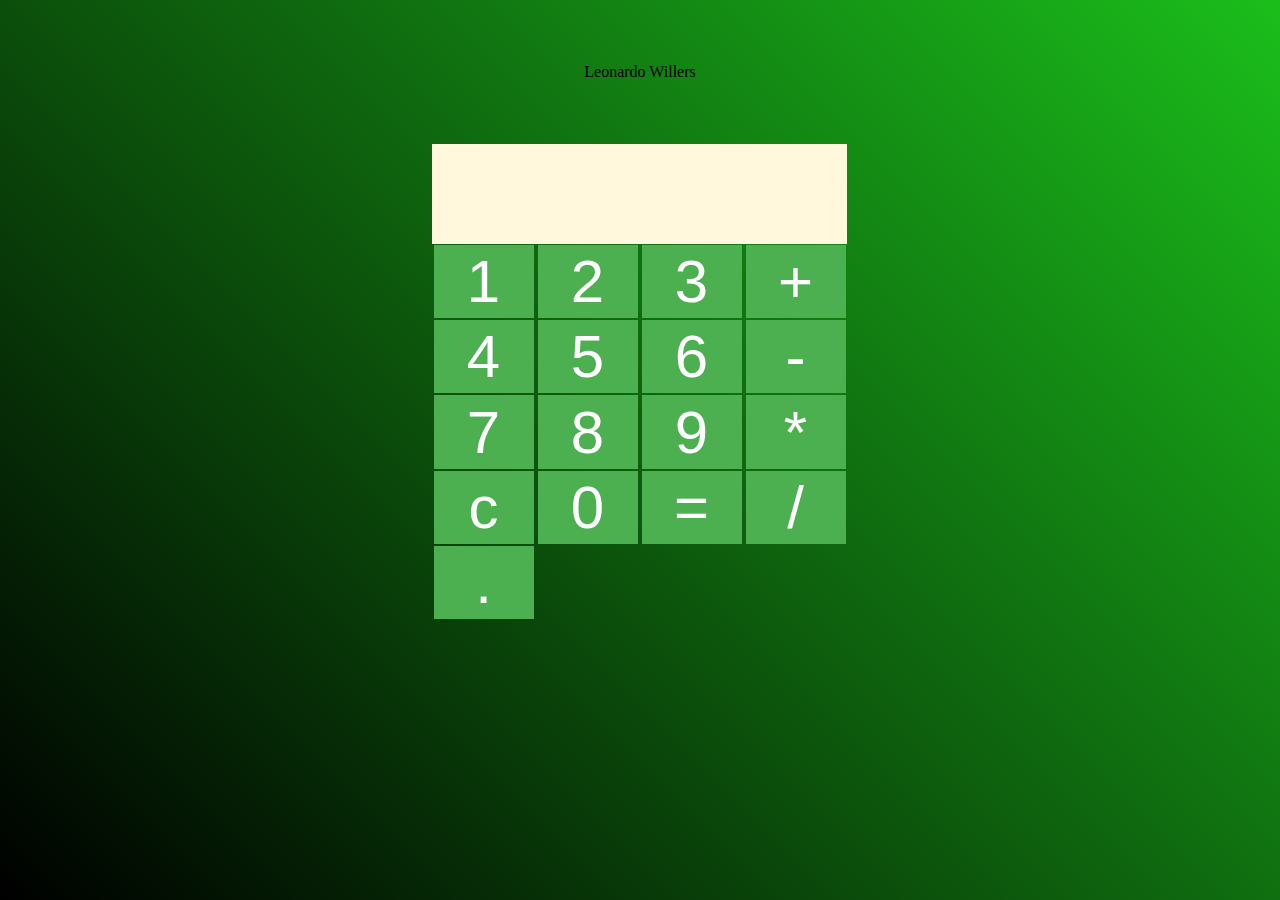
<file: Calculadora/index.html>
<html>
    <head>
        <link rel="stylesheet" href="index.css">
        <link rel="stylesheet" href="reset.css">


    </head>

    <body>
        <main class ="backGround">
            <h1 class="tituloNome">Leonardo Willers</h1>
           <div class="blocoCalculadora">
                <div class="calculadora">
                    <p id="resultado"></p>
                    <table>
                        <tr>
                            <td><button class="botao" value="1" onclick="captureNumber(value)"> 1 </button></td>
                            <td><button class="botao" value="2" onclick="captureNumber(value)"> 2 </button></td>
                            <td><button class="botao" value="3" onclick="captureNumber(value)"> 3 </button></td>
                            <td><button class="botao" value="+" onclick="captureOperator(value)"> + </button></td>
                        </tr>
        
                        <tr>
                            <td><button class="botao" value="4" onclick="captureNumber(value)"> 4 </button></td>
                            <td><button class="botao" value="5" onclick="captureNumber(value)" > 5 </button></td>
                            <td><button class="botao" value="6" onclick="captureNumber(value)" > 6 </button></td>
                            <td><button class="botao" value="-" onclick="captureOperator(value)" > - </button></td>
                        </tr>
        
                        <tr>
                            <td><button class="botao" value="7" onclick="captureNumber(value)" > 7 </button></td>
                            <td><button class="botao" value="8" onclick="captureNumber(value)" > 8 </button></td>
                            <td><button class="botao" value="9" onclick="captureNumber(value)" > 9 </button></td>
                            <td><button class="botao" value="*" onclick="captureOperator(value)" > * </button></td>
                        </tr>
        
                        <tr>
                            <td><button class="botao" value="c" onclick="captureOperator(value)" > c </button></td>
                            <td><button class="botao" value="0" onclick="captureNumber(value)" > 0 </button></td>
                            <td><button class="botao" value="=" onclick="captureOperator(value)" > = </button></td>
                            <td><button class="botao" value="/" onclick="captureOperator(value)" > / </button></td>
                            
                        </tr>
                        <tr>
                            <td><button class="botao" value="." onclick="capturePoint(value)" > . </button></td>
                        </tr>
        
                    </table>
                </div>
           </div> 
            

        </main>

        <script src="JS/calculadora.js"> </script>
    </body>


</html>
</file>
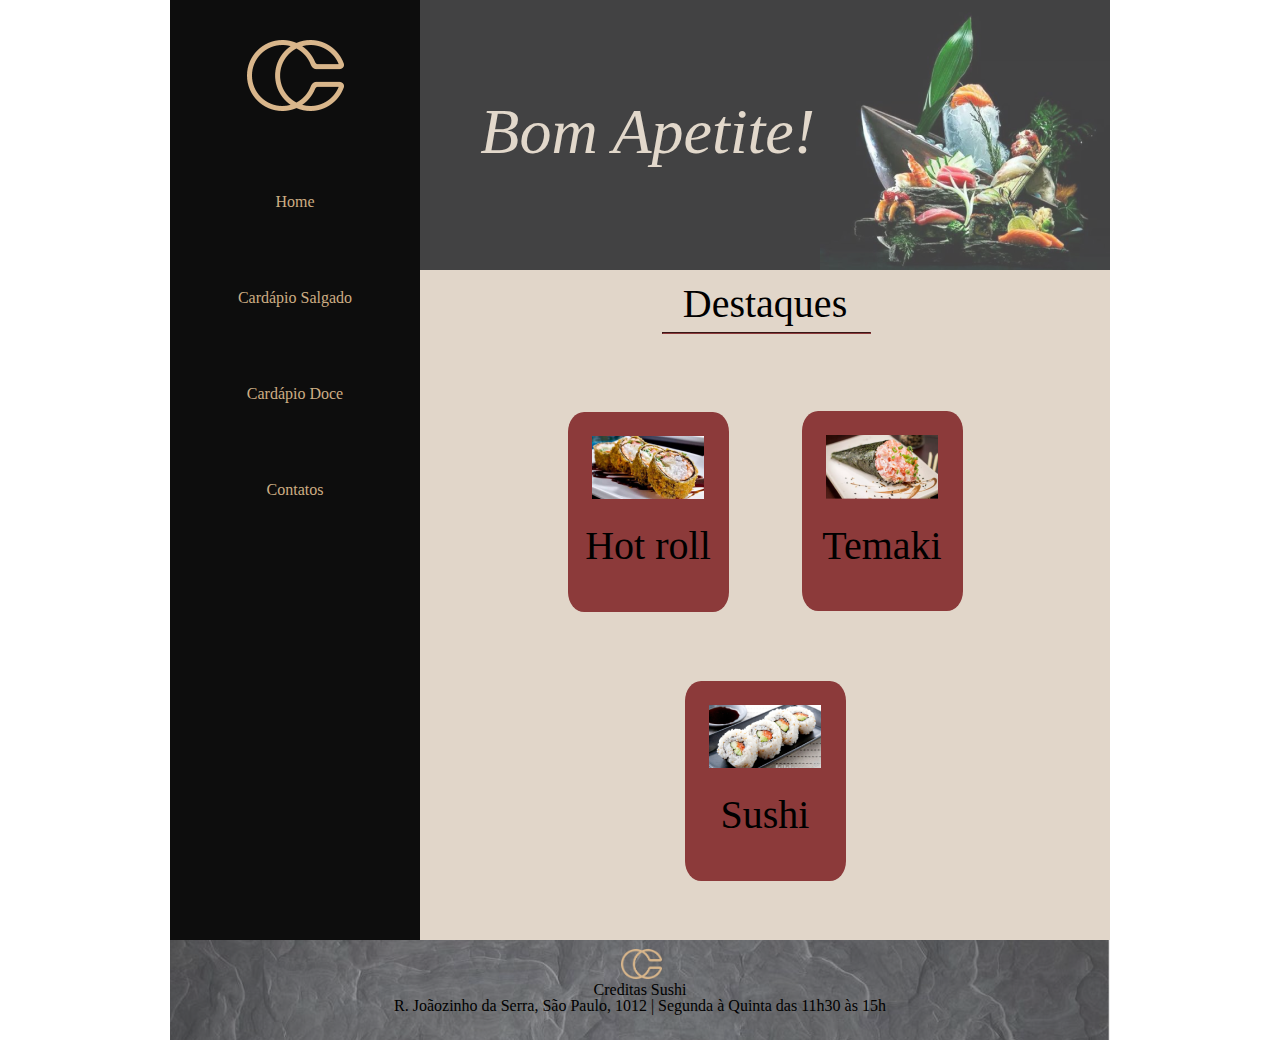
<file: Sushi-Restaurante/alinhado-centro/index.html>
<!DOCTYPE html>
<html>
<head>
    <link rel="stylesheet" href="css/reset.css">
    <link rel="stylesheet" href="css/index.css">
    <link rel="stylesheet" href="css/corpo_site.css">
    <link rel="stylesheet" href="css/menu.css">
    <link rel="stylesheet" href="css/rodape.css">
</head>

<body>
    <main >
        <nav class="sessão_menu">
            <ul>
                <li><a href="#Logo"><img src="imagens/Logo.png"></a></li>
                <li><a href="index.html">Home</a></li>
                <li><a href="Cardapio_Salgado.html">Cardápio Salgado</a></li>
                <li><a href="Cardapio_doce.html">Cardápio Doce</a></li>
                <li><a href="Contatos.html">Contatos</a></li>
            </ul>
        </nav>

        <section class="corpo">
            <header class="banner_background">
                <h1><p class="banner_p">Bom Apetite!</p></h1>
            </header>

            <article class="destaques">
                <h2 class="h2_destaques">Destaques</h2>
                <hr class="hr_destaques">
            </article>

            <article class="retangulos_destaques">
                <img class="img_destaques" src="imagens/hotroll.png">
                <p class="p_imagem">Hot roll</p>
            </article>

            <article class="retangulos_destaques">
                <img class="img_destaques" src="imagens/Temaki.png">
                <p class="p_imagem">Temaki</p>
            </article>

            <article class="retangulos_destaques">
                <img class="img_destaques" src="imagens/Sushi.png">
                <p class="p_imagem">Sushi</p>
            </article>

            
        </section>
            
        <footer>
            <div class="footer_background">
                <img src="imagens/Logo.png" class="footer_logo">
                <p class="footer_p">Creditas Sushi</p>                                      
                <p class="footer_p">R. Joãozinho da Serra, São Paulo, 1012 | Segunda à Quinta das 11h30 às 15h</p>
            </div>
        </footer>
    </main>

</body>

</html>
</file>
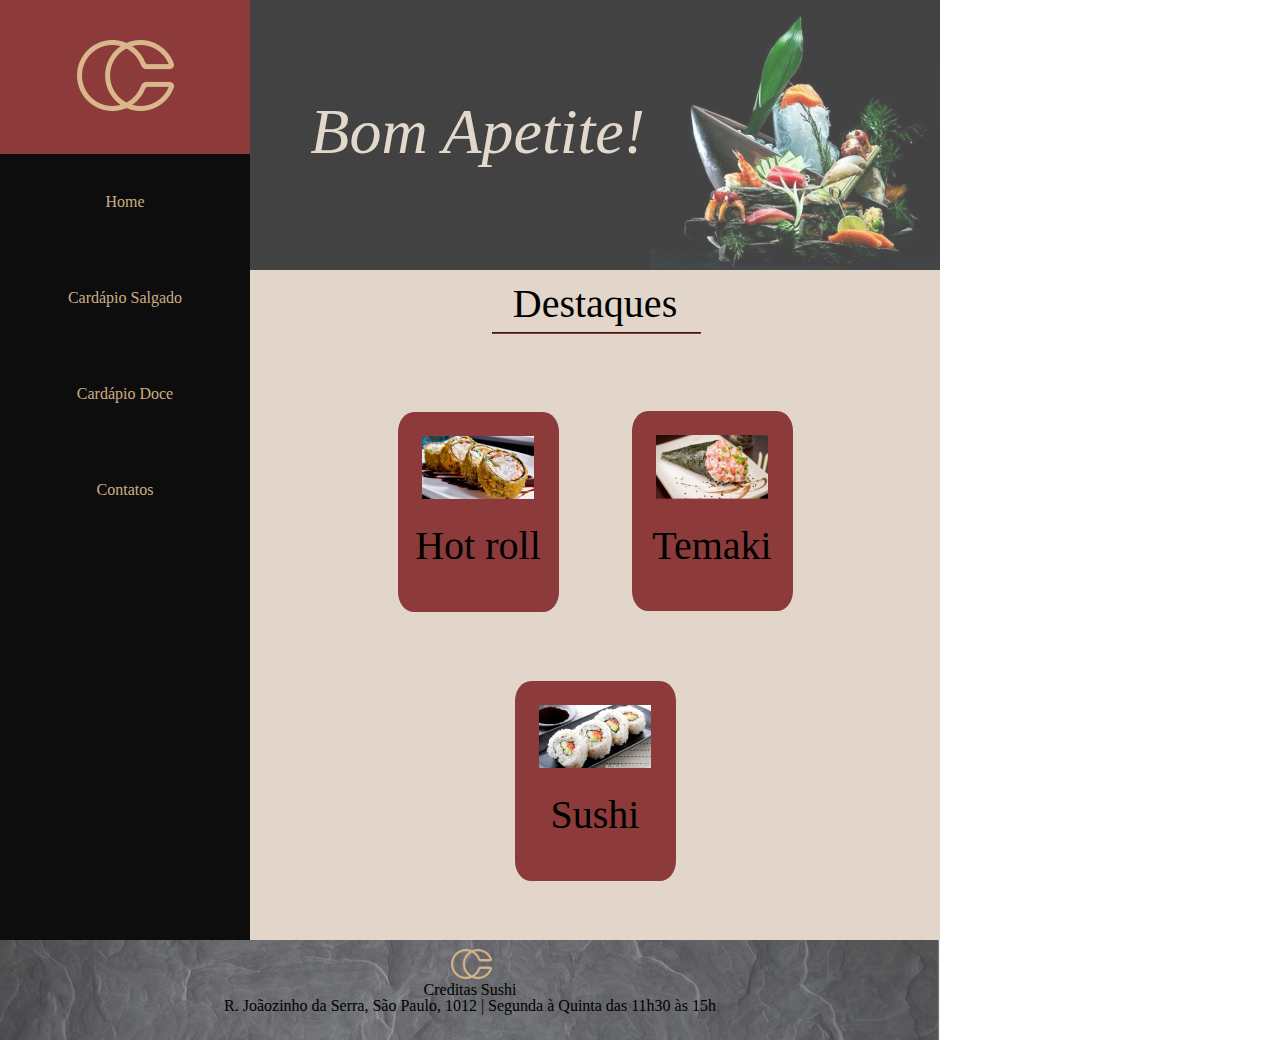
<file: Sushi-Restaurante/alinhado-esquerda/index.html>
<!DOCTYPE html>
<html>
<head>
    <link rel="stylesheet" href="css/reset.css">
    <link rel="stylesheet" href="css/index.css">
    <link rel="stylesheet" href="css/corpo_site.css">
    <link rel="stylesheet" href="css/menu.css">
    <link rel="stylesheet" href="css/rodape.css">
</head>

<body>
    <nav class="sessão_menu">
        <ul>
            <li><a href="#Logo"><img src="imagens/Logo.png"></a></li>
            <li><a href="index.html">Home</a></li>
            <li><a href="Cardapio_Salgado.html">Cardápio Salgado</a></li>
            <li><a href="Cardapio_doce.html">Cardápio Doce</a></li>
            <li><a href="Contatos.html">Contatos</a></li>
        </ul>
    </nav>

    <section class="corpo">
        <header class="banner_background">
            <h1><p class="banner_p">Bom Apetite!</p></h1>
        </header>

        <article class="destaques">
            <h2 class="h2_destaques">Destaques</h2>
            <hr class="hr_destaques">
        </article>

        <article class="retangulos_destaques">
            <img class="img_destaques" src="imagens/hotroll.png">
            <p class="p_imagem">Hot roll</p>
        </article>

        <article class="retangulos_destaques">
            <img class="img_destaques" src="imagens/Temaki.png">
            <p class="p_imagem">Temaki</p>
        </article>

        <article class="retangulos_destaques">
            <img class="img_destaques" src="imagens/Sushi.png">
            <p class="p_imagem">Sushi</p>
        </article>

        
    </section>
        
    <footer>
        <div class="footer_background">
            <img src="imagens/Logo.png" class="footer_logo">
            <p class="footer_p">Creditas Sushi</p>                                      
            <p class="footer_p">R. Joãozinho da Serra, São Paulo, 1012 | Segunda à Quinta das 11h30 às 15h</p>
        </div>
    </footer>


</body>

</html>
</file>
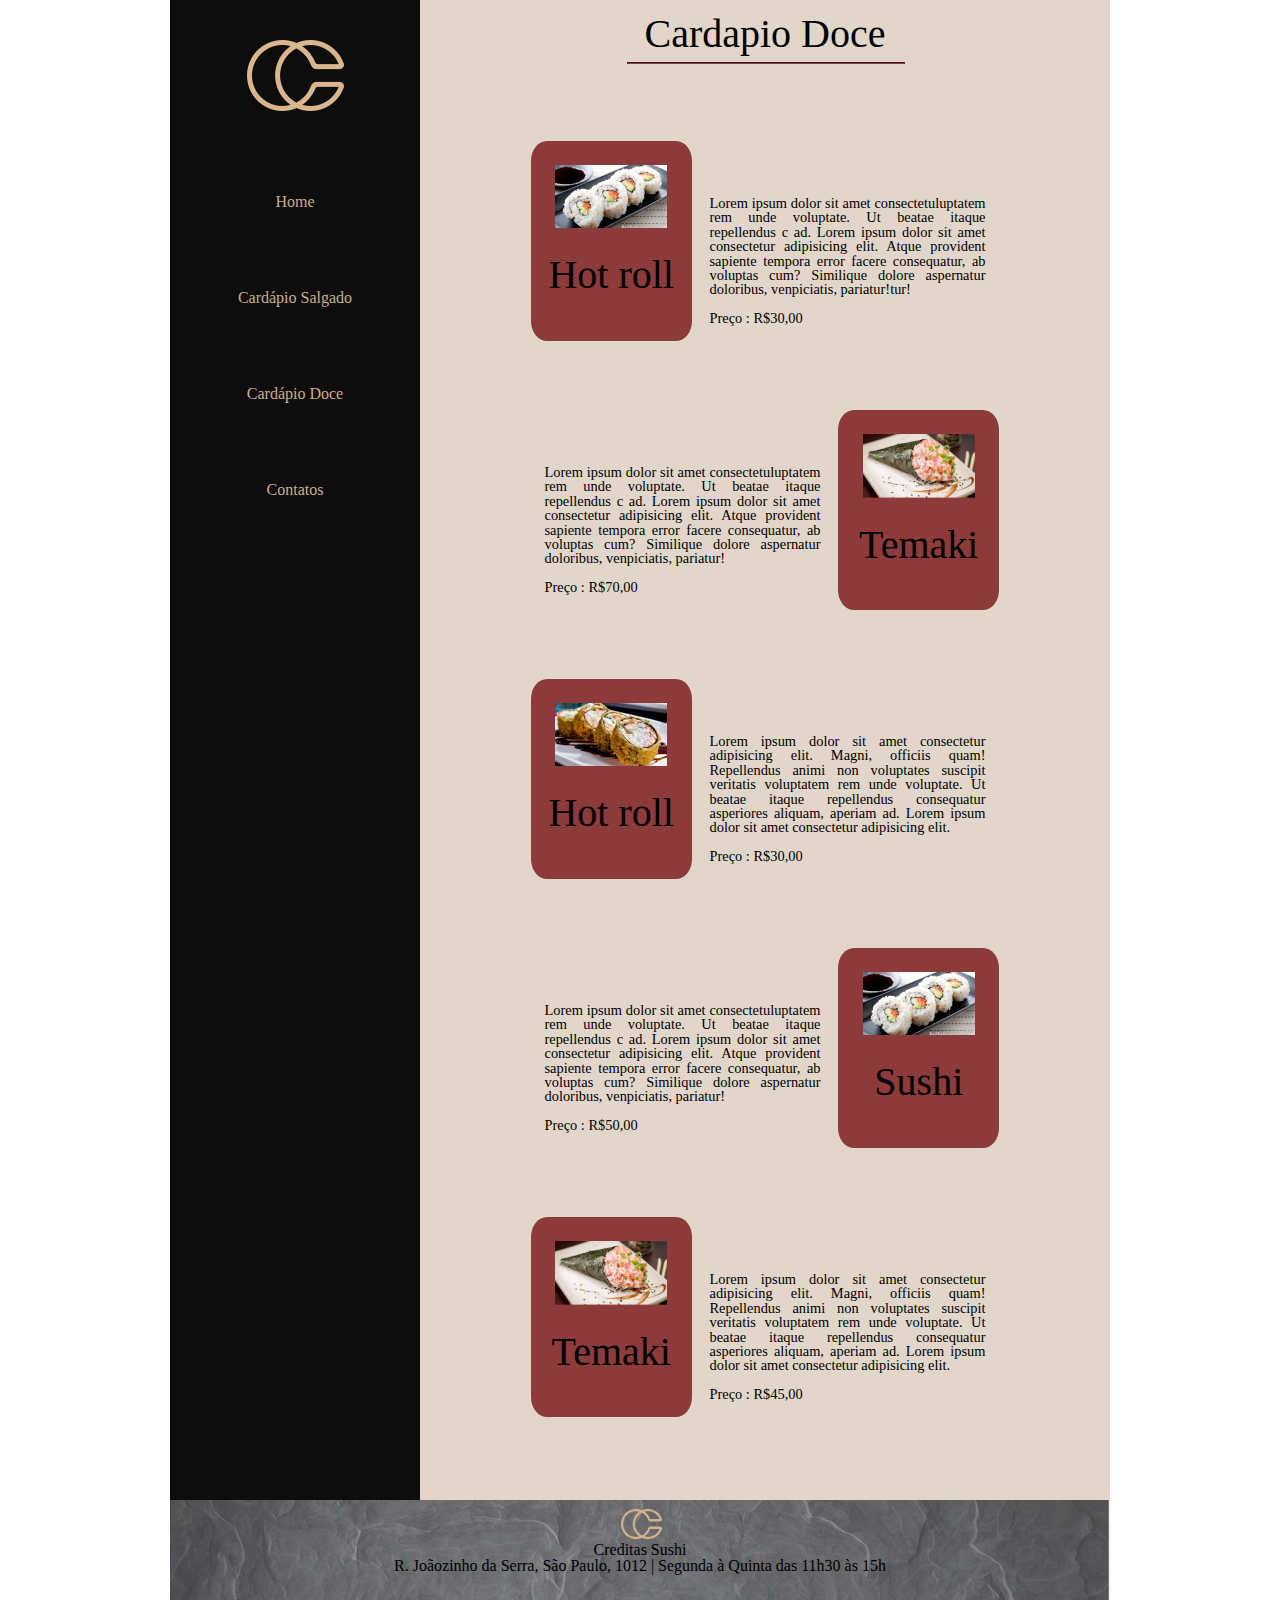
<file: Sushi-Restaurante/alinhado-centro/Cardapio_doce.html>
<!DOCTYPE html>
<html>
<head>
    <link rel="stylesheet" href="css/reset.css">
    <link rel="stylesheet" href="css/corpo_site.css">
    <link rel="stylesheet" href="css/Cardapio_Salgado_Doce.css">
    <link rel="stylesheet" href="css/menu.css">
    <link rel="stylesheet" href="css/rodape.css">

</head>

<body>
    <main>
    <nav class="sessão_menu">
        <ul>
            <li><a href="#Logo"><img src="imagens/Logo.png"></a></li>
            <li><a href="index.html">Home</a></li>
            <li><a href="Cardapio_Salgado.html">Cardápio Salgado</a></li>
            <li><a href="Cardapio_doce.html">Cardápio Doce</a></li>
            <li><a href="Contatos.html">Contatos</a></li>
        </ul>
    </nav>

    <section class="corpo">
        <article class="destaques">
            <h2 class="h2_destaques">Cardapio Doce</h2>
            <hr class="hr_destaques">
        </article>  

    <div class="cardapio">
        <article>
            <div class="retangulos_destaques">
                <img class="img_destaques" src="imagens/Sushi.png">
                <p class="p_imagem">Hot roll</p>
            </div>

                <P class="p_descricao">   Lorem ipsum dolor sit amet consectetuluptatem rem unde voluptate. Ut beatae itaque repellendus c ad.   Lorem ipsum dolor sit amet consectetur adipisicing elit. Atque provident sapiente tempora error facere consequatur, ab voluptas cum? Similique dolore aspernatur doloribus, venpiciatis, pariatur!tur!<br><br> Preço : R$30,00
                </P>    
        </article>


        <article>
            <P class="p_descricao">   Lorem ipsum dolor sit amet consectetuluptatem rem unde voluptate. Ut beatae itaque repellendus c ad.   Lorem ipsum dolor sit amet consectetur adipisicing elit. Atque provident sapiente tempora error facere consequatur, ab voluptas cum? Similique dolore aspernatur doloribus, venpiciatis, pariatur!<br><br> Preço : R$70,00</P>
            <div class="retangulos_destaques">
                <img class="img_destaques" src="imagens/Temaki.png">
                <p class="p_imagem">Temaki</p>
            </div> 
        </article>


        <article>
            <div class="retangulos_destaques">
                <img class="img_destaques" src="imagens/hotroll.png">
                <p class="p_imagem">Hot roll</p>
            </div>

                <P class="p_descricao">   Lorem ipsum dolor sit amet consectetur adipisicing elit. Magni, officiis quam! Repellendus animi non voluptates suscipit veritatis voluptatem rem unde voluptate. Ut beatae itaque repellendus consequatur asperiores aliquam, aperiam ad.   Lorem ipsum dolor sit amet consectetur adipisicing elit. <br><br> Preço : R$30,00
                </P>
        </article>


        <article>
            <P class="p_descricao">   Lorem ipsum dolor sit amet consectetuluptatem rem unde voluptate. Ut beatae itaque repellendus c ad.   Lorem ipsum dolor sit amet consectetur adipisicing elit. Atque provident sapiente tempora error facere consequatur, ab voluptas cum? Similique dolore aspernatur doloribus, venpiciatis, pariatur!<br><br> Preço : R$50,00</P>
            <div class="retangulos_destaques">
                <img class="img_destaques" src="imagens/Sushi.png">
                <p class="p_imagem">Sushi</p>
            </div> 
        </article>


        <article>
            <div class="retangulos_destaques">
                <img class="img_destaques" src="imagens/Temaki.png">
                <p class="p_imagem">Temaki</p>
            </div>

                <P class="p_descricao">   Lorem ipsum dolor sit amet consectetur adipisicing elit. Magni, officiis quam! Repellendus animi non voluptates suscipit veritatis voluptatem rem unde voluptate. Ut beatae itaque repellendus consequatur asperiores aliquam, aperiam ad.   Lorem ipsum dolor sit amet consectetur adipisicing elit. <br><br> Preço : R$45,00
                </P>
        </article>
    </div>

    </section>
    
    <footer>
        <div class="footer_background">
            <img src="imagens/Logo.png" class="footer_logo">
            <p class="footer_p">Creditas Sushi</p>                                      
            <p class="footer_p">R. Joãozinho da Serra, São Paulo, 1012 | Segunda à Quinta das 11h30 às 15h</p>
        </div>
    </footer>
</main>
</body>
</html>
</file>
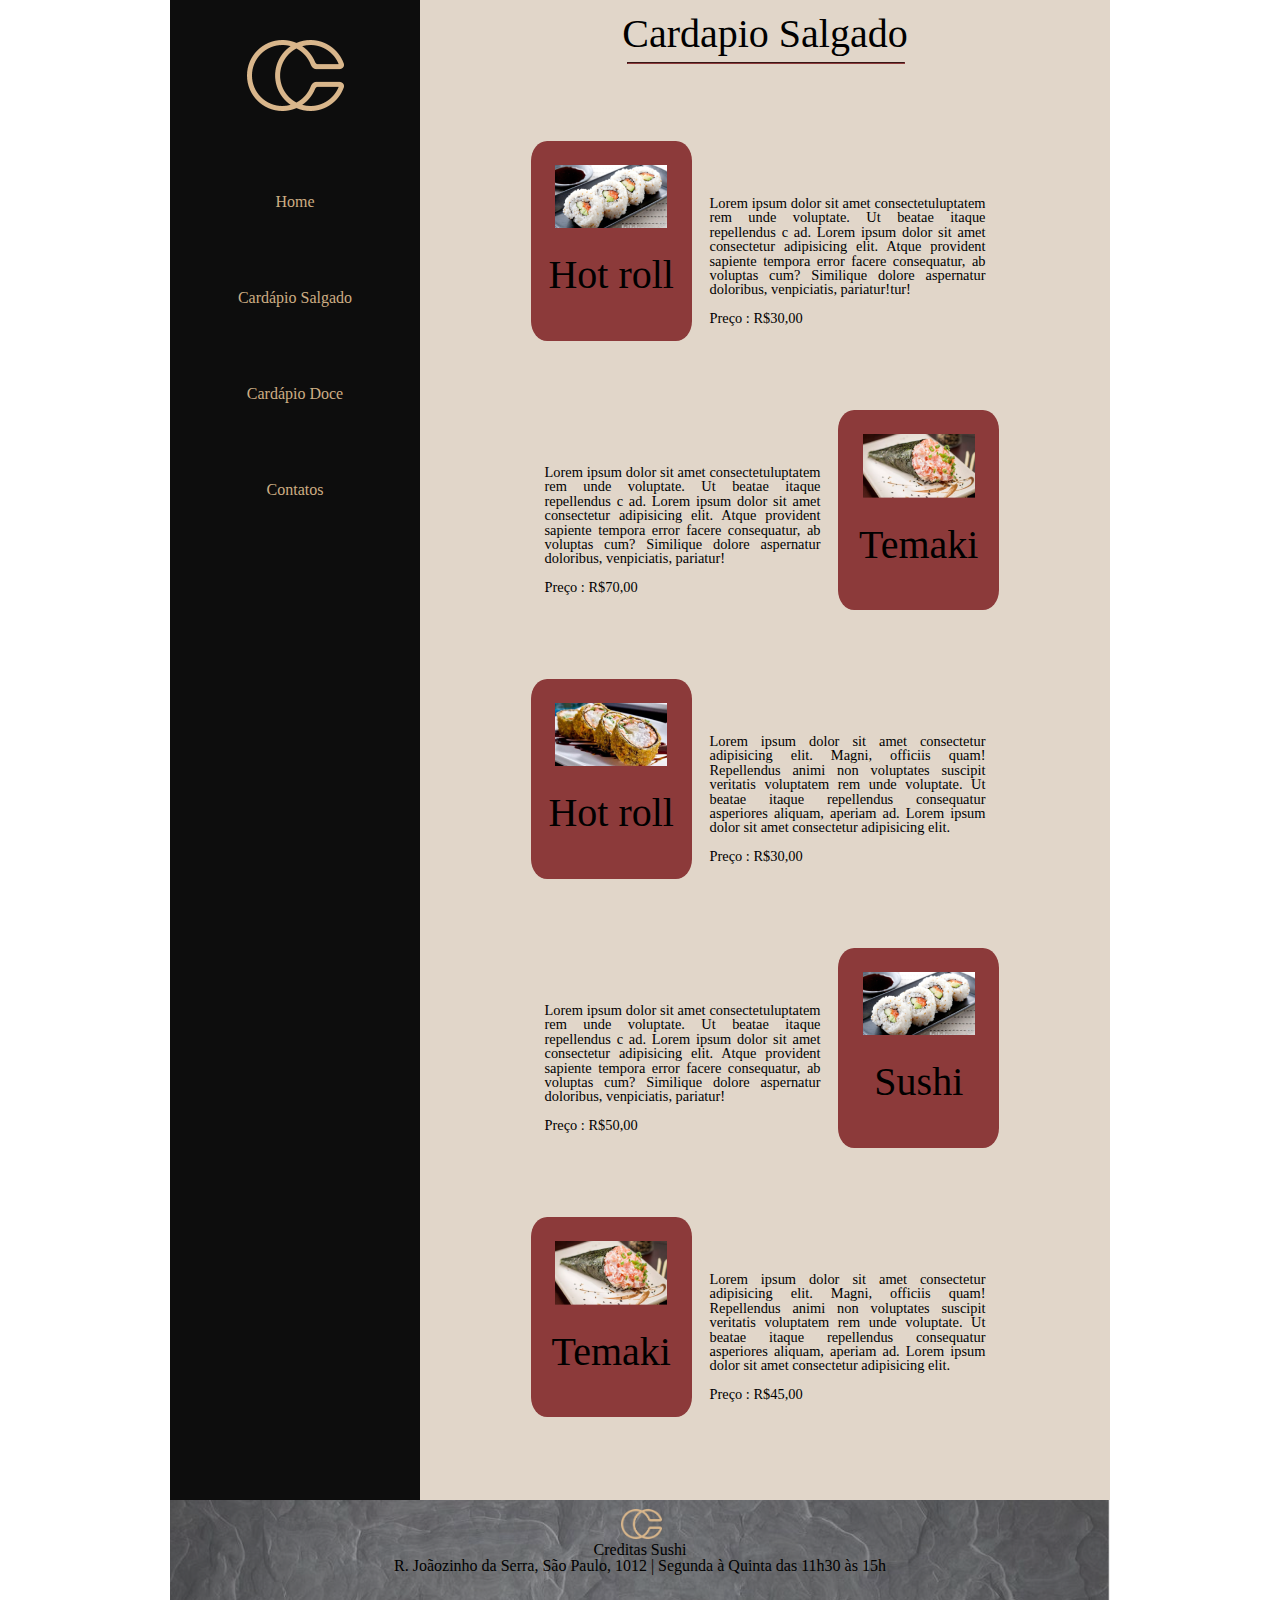
<file: Sushi-Restaurante/alinhado-centro/Cardapio_Salgado.html>
<!DOCTYPE html>
<html>
<head>
    <link rel="stylesheet" href="css/reset.css">
    <link rel="stylesheet" href="css/corpo_site.css">
    <link rel="stylesheet" href="css/Cardapio_Salgado_Doce.css">
    <link rel="stylesheet" href="css/menu.css">
    <link rel="stylesheet" href="css/rodape.css">

</head>

<body>
        <main>
        <nav class="sessão_menu">
            <ul>
                <li><a href="#Logo"><img src="imagens/Logo.png"></a></li>
                <li><a href="index.html">Home</a></li>
                <li><a href="Cardapio_Salgado.html">Cardápio Salgado</a></li>
                <li><a href="Cardapio_doce.html">Cardápio Doce</a></li>
                <li><a href="Contatos.html">Contatos</a></li>
            </ul>
        </nav>

    <section class="corpo">
        <article class="destaques">
            <h2 class="h2_destaques">Cardapio Salgado</h2>
            <hr class="hr_destaques">
        </article>  

        <div class="cardapio">


        <article>
            <div class="retangulos_destaques">
                <img class="img_destaques" src="imagens/Sushi.png">
                <p class="p_imagem">Hot roll</p>
            </div>

                <P class="p_descricao">   Lorem ipsum dolor sit amet consectetuluptatem rem unde voluptate. Ut beatae itaque repellendus c ad.   Lorem ipsum dolor sit amet consectetur adipisicing elit. Atque provident sapiente tempora error facere consequatur, ab voluptas cum? Similique dolore aspernatur doloribus, venpiciatis, pariatur!tur!<br><br> Preço : R$30,00
                </P>    
        </article>


        <article>
            <P class="p_descricao">   Lorem ipsum dolor sit amet consectetuluptatem rem unde voluptate. Ut beatae itaque repellendus c ad.   Lorem ipsum dolor sit amet consectetur adipisicing elit. Atque provident sapiente tempora error facere consequatur, ab voluptas cum? Similique dolore aspernatur doloribus, venpiciatis, pariatur!<br><br> Preço : R$70,00</P>
            <div class="retangulos_destaques">
                <img class="img_destaques" src="imagens/Temaki.png">
                <p class="p_imagem">Temaki</p>
            </div> 
        </article>




        <article>
            <div class="retangulos_destaques">
                <img class="img_destaques" src="imagens/hotroll.png">
                <p class="p_imagem">Hot roll</p>
            </div>

                <P class="p_descricao">   Lorem ipsum dolor sit amet consectetur adipisicing elit. Magni, officiis quam! Repellendus animi non voluptates suscipit veritatis voluptatem rem unde voluptate. Ut beatae itaque repellendus consequatur asperiores aliquam, aperiam ad.   Lorem ipsum dolor sit amet consectetur adipisicing elit. <br><br> Preço : R$30,00
                </P>
        </article>


        <article>
            <P class="p_descricao">   Lorem ipsum dolor sit amet consectetuluptatem rem unde voluptate. Ut beatae itaque repellendus c ad.   Lorem ipsum dolor sit amet consectetur adipisicing elit. Atque provident sapiente tempora error facere consequatur, ab voluptas cum? Similique dolore aspernatur doloribus, venpiciatis, pariatur!<br><br> Preço : R$50,00</P>
            <div class="retangulos_destaques">
                <img class="img_destaques" src="imagens/Sushi.png">
                <p class="p_imagem">Sushi</p>
            </div> 
        </article>


        <article>
            <div class="retangulos_destaques">
                <img class="img_destaques" src="imagens/Temaki.png">
                <p class="p_imagem">Temaki</p>
            </div>

                <P class="p_descricao">   Lorem ipsum dolor sit amet consectetur adipisicing elit. Magni, officiis quam! Repellendus animi non voluptates suscipit veritatis voluptatem rem unde voluptate. Ut beatae itaque repellendus consequatur asperiores aliquam, aperiam ad.   Lorem ipsum dolor sit amet consectetur adipisicing elit. <br><br> Preço : R$45,00
                </P>
        </article>

    </div>
        

    </section>
        <footer>
            <div class="footer_background">
                <img src="imagens/Logo.png" class="footer_logo">
                <p class="footer_p">Creditas Sushi</p>                                      
                <p class="footer_p">R. Joãozinho da Serra, São Paulo, 1012 | Segunda à Quinta das 11h30 às 15h</p>
            </div>
        </footer>
    </main>
</body>
</html>
</file>
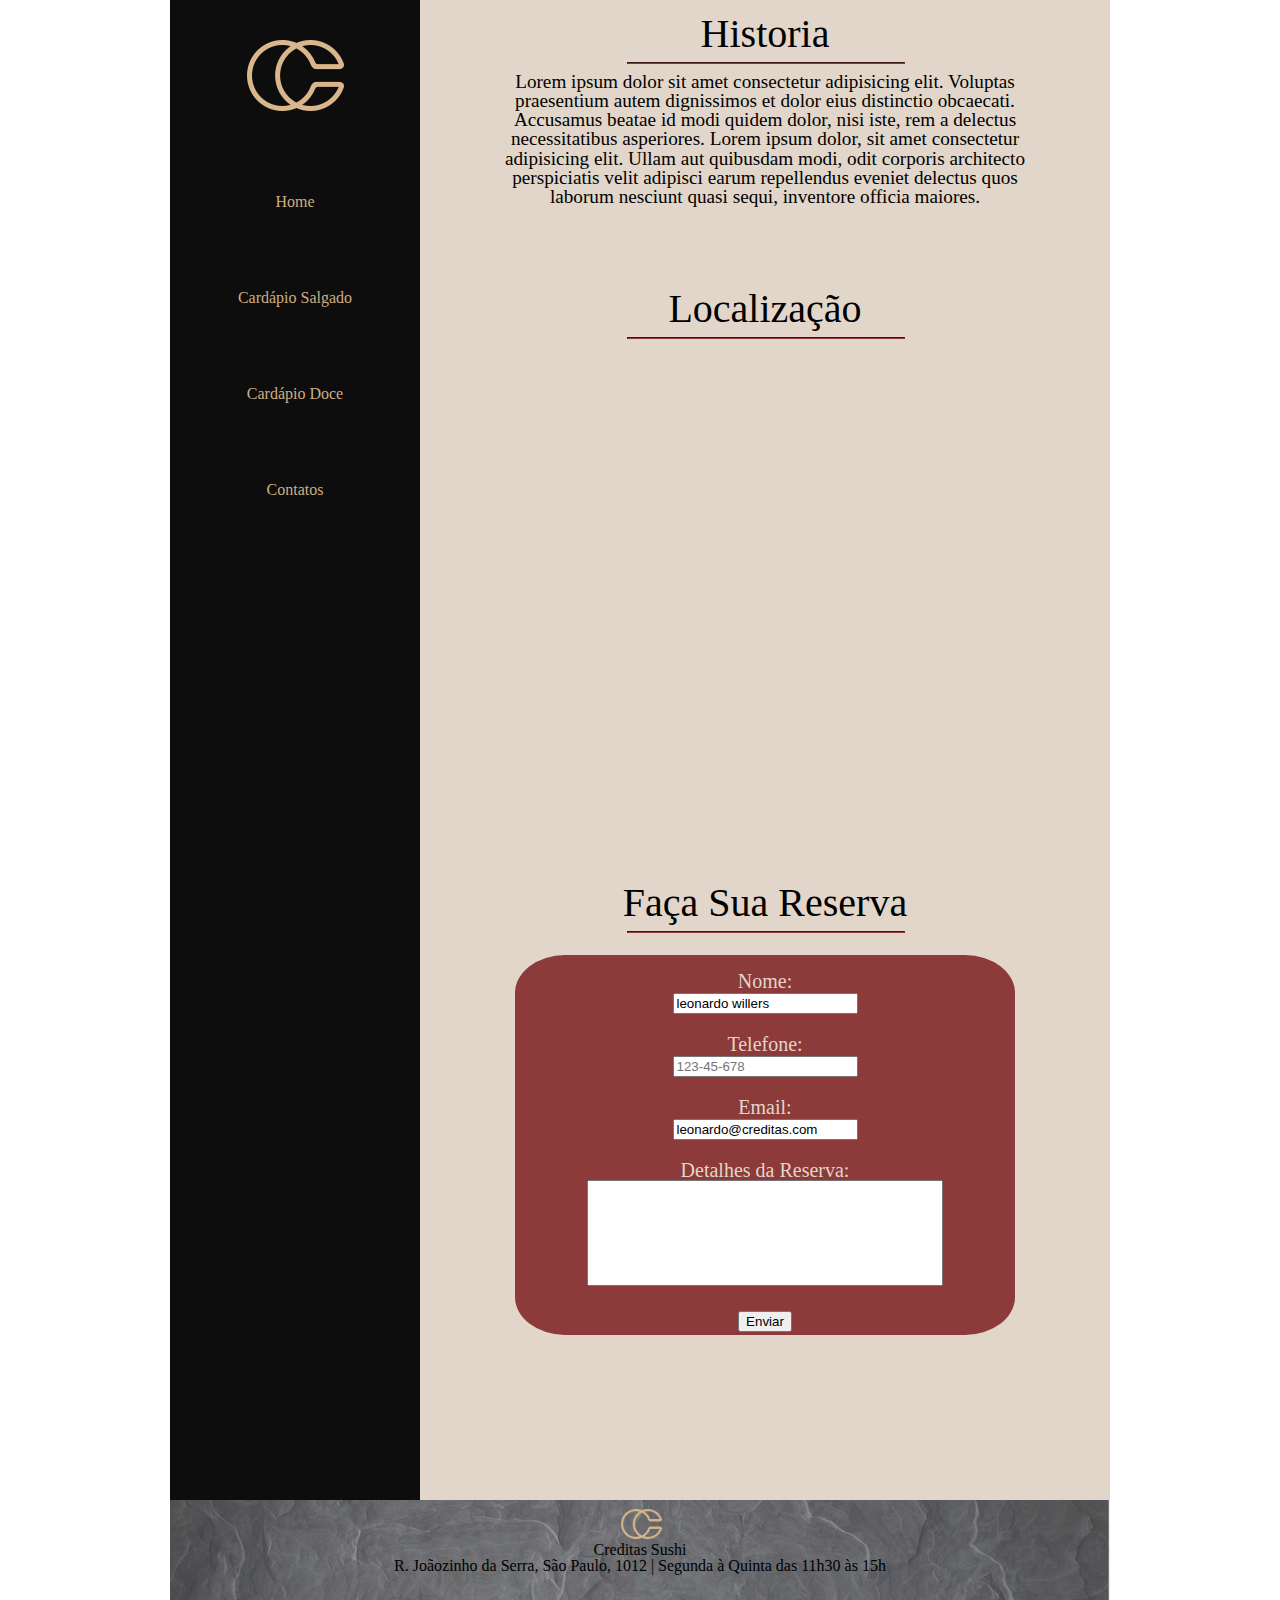
<file: Sushi-Restaurante/alinhado-centro/Contatos.html>
<!DOCTYPE html>
<html>
<head>
    <link rel="stylesheet" href="css/reset.css">
    <link rel="stylesheet" href="css/corpo_site.css">
    <link rel="stylesheet" href="css/Contatos.css">
    <link rel="stylesheet" href="css/menu.css">
    <link rel="stylesheet" href="css/rodape.css">

</head>

<body>
    <main>
         <nav class="sessão_menu">
            <ul>
                <li><a href="#Logo"><img src="imagens/Logo.png"></a></li>
                <li><a href="index.html">Home</a></li>
                <li><a href="Cardapio_Salgado.html">Cardápio Salgado</a></li>
                <li><a href="Cardapio_doce.html">Cardápio Doce</a></li>
                <li><a href="Contatos.html">Contatos</a></li>
            </ul>
        </nav>

        <section class="corpo">
            <article class="destaques">
                <h2 class="h2_destaques">Historia</h2>
                <hr class="hr_destaques">
                <p class="p_historia">Lorem ipsum dolor sit amet consectetur adipisicing elit. Voluptas praesentium autem dignissimos et dolor eius distinctio obcaecati. Accusamus beatae id modi quidem dolor, nisi iste, rem a delectus necessitatibus asperiores. Lorem ipsum dolor, sit amet consectetur adipisicing elit. Ullam aut quibusdam modi, odit corporis architecto perspiciatis velit adipisci earum repellendus eveniet delectus quos laborum nesciunt quasi sequi, inventore officia maiores.</p>
            </article>  

            <article class="destaques">
                <h2 class="h2_destaquesH">Localização</h2>
                <hr class="hr_destaques">
                <iframe src="https://www.google.com/maps/embed?pb=!1m18!1m12!1m3!1d3655.070403993202!2d-46.67703528439302!3d-23.637649570300514!2m3!1f0!2f0!3f0!3m2!1i1024!2i768!4f13.1!3m3!1m2!1s0x94ce5080b0f4f609%3A0x12d8ce46e27c1022!2sR.%20Palmares%2C%201012%20-%20Brooklin%2C%20S%C3%A3o%20Paulo%20-%20SP%2C%2004623-071!5e0!3m2!1sen!2sbr!4v1646655878591!5m2!1sen!2sbr" width="600" height="450" style="border:0;" allowfullscreen="" loading="lazy"></iframe>
            </article>  
            <article class="destaques">
                <h2 class="h2_destaquesH">Faça Sua Reserva</h2>
                <hr class="hr_destaques">
                <div class="retangulos_destaques">
                    <br>
                    <form class="formulario">
                        <label for="Nome">Nome:</label><br>
                        <input type="text" id="Nome" name="Nome" value="leonardo willers" /><br><br>
                        
                        <label for="phone">Telefone:</label><br>
                        <input type="tel" id="phone" name="phone" placeholder="123-45-678" pattern="[0-9]{3}-[0-9]{2}-[0-9]{3}" required /><br><br>
                        

                        <label for="email">Email:</label><br>
                        <input type="text" id="email" name="email" value="leonardo@creditas.com" /><br><br>

                        <label for="Detalhes"></label>Detalhes da Reserva:<br>
                        <textarea class="area_detalhes" style="resize: none" id="Detalhes" name="Detalhes" value="descrição"></textarea>
                        <br><br>
                        <input class="botao" type="submit" value="Enviar" />
                        
                    </form> 
                </div>
                
            </article>  

        </section>
        
        <footer>
            <div class="footer_background">
                <img src="imagens/Logo.png" class="footer_logo">
                <p class="footer_p">Creditas Sushi</p>                                      
                <p class="footer_p">R. Joãozinho da Serra, São Paulo, 1012 | Segunda à Quinta das 11h30 às 15h</p>
            </div>
        </footer>
    </main>
   
</body>
</html>
</file>
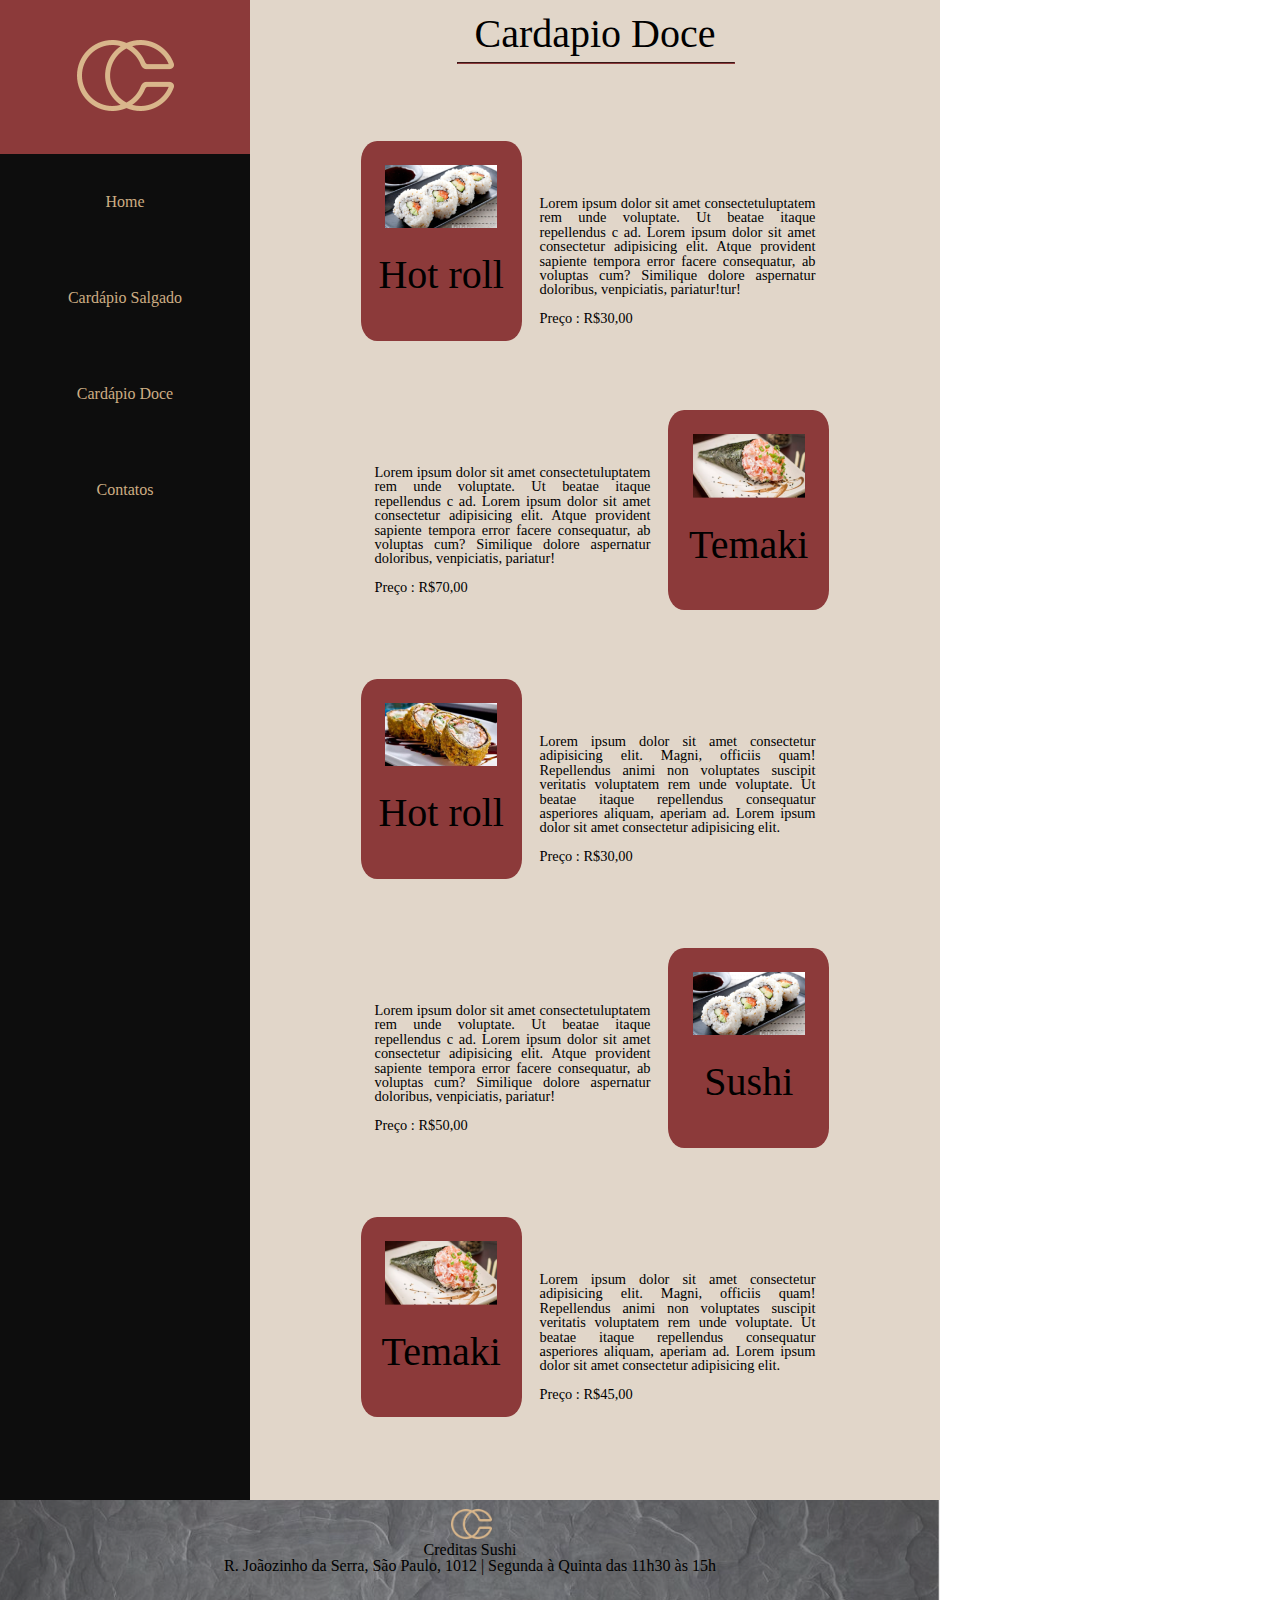
<file: Sushi-Restaurante/alinhado-esquerda/Cardapio_doce.html>
<!DOCTYPE html>
<html>
<head>
    <link rel="stylesheet" href="css/reset.css">
    <link rel="stylesheet" href="css/corpo_site.css">
    <link rel="stylesheet" href="css/Cardapio_Salgado_Doce.css">
    <link rel="stylesheet" href="css/menu.css">
    <link rel="stylesheet" href="css/rodape.css">

</head>

<body>
    <nav class="sessão_menu">
        <ul>
            <li><a href="#Logo"><img src="imagens/Logo.png"></a></li>
            <li><a href="index.html">Home</a></li>
            <li><a href="Cardapio_Salgado.html">Cardápio Salgado</a></li>
            <li><a href="Cardapio_doce.html">Cardápio Doce</a></li>
            <li><a href="Contatos.html">Contatos</a></li>
        </ul>
    </nav>

<section class="corpo">
    <article class="destaques">
        <h2 class="h2_destaques">Cardapio Doce</h2>
        <hr class="hr_destaques">
    </article>  

<div class="cardapio">
    <article>
        <div class="retangulos_destaques">
            <img class="img_destaques" src="imagens/Sushi.png">
            <p class="p_imagem">Hot roll</p>
        </div>

            <P class="p_descricao">   Lorem ipsum dolor sit amet consectetuluptatem rem unde voluptate. Ut beatae itaque repellendus c ad.   Lorem ipsum dolor sit amet consectetur adipisicing elit. Atque provident sapiente tempora error facere consequatur, ab voluptas cum? Similique dolore aspernatur doloribus, venpiciatis, pariatur!tur!<br><br> Preço : R$30,00
            </P>    
    </article>


    <article>
        <P class="p_descricao">   Lorem ipsum dolor sit amet consectetuluptatem rem unde voluptate. Ut beatae itaque repellendus c ad.   Lorem ipsum dolor sit amet consectetur adipisicing elit. Atque provident sapiente tempora error facere consequatur, ab voluptas cum? Similique dolore aspernatur doloribus, venpiciatis, pariatur!<br><br> Preço : R$70,00</P>
        <div class="retangulos_destaques">
            <img class="img_destaques" src="imagens/Temaki.png">
            <p class="p_imagem">Temaki</p>
        </div> 
    </article>


    <article>
        <div class="retangulos_destaques">
            <img class="img_destaques" src="imagens/hotroll.png">
            <p class="p_imagem">Hot roll</p>
        </div>

            <P class="p_descricao">   Lorem ipsum dolor sit amet consectetur adipisicing elit. Magni, officiis quam! Repellendus animi non voluptates suscipit veritatis voluptatem rem unde voluptate. Ut beatae itaque repellendus consequatur asperiores aliquam, aperiam ad.   Lorem ipsum dolor sit amet consectetur adipisicing elit. <br><br> Preço : R$30,00
            </P>
    </article>


    <article>
        <P class="p_descricao">   Lorem ipsum dolor sit amet consectetuluptatem rem unde voluptate. Ut beatae itaque repellendus c ad.   Lorem ipsum dolor sit amet consectetur adipisicing elit. Atque provident sapiente tempora error facere consequatur, ab voluptas cum? Similique dolore aspernatur doloribus, venpiciatis, pariatur!<br><br> Preço : R$50,00</P>
        <div class="retangulos_destaques">
            <img class="img_destaques" src="imagens/Sushi.png">
            <p class="p_imagem">Sushi</p>
        </div> 
    </article>


    <article>
        <div class="retangulos_destaques">
            <img class="img_destaques" src="imagens/Temaki.png">
            <p class="p_imagem">Temaki</p>
        </div>

            <P class="p_descricao">   Lorem ipsum dolor sit amet consectetur adipisicing elit. Magni, officiis quam! Repellendus animi non voluptates suscipit veritatis voluptatem rem unde voluptate. Ut beatae itaque repellendus consequatur asperiores aliquam, aperiam ad.   Lorem ipsum dolor sit amet consectetur adipisicing elit. <br><br> Preço : R$45,00
            </P>
    </article>
</div>

</section>
    <footer>
        <div class="footer_background">
            <img src="imagens/Logo.png" class="footer_logo">
            <p class="footer_p">Creditas Sushi</p>                                      
            <p class="footer_p">R. Joãozinho da Serra, São Paulo, 1012 | Segunda à Quinta das 11h30 às 15h</p>
        </div>
    </footer>
</body>
</html>
</file>
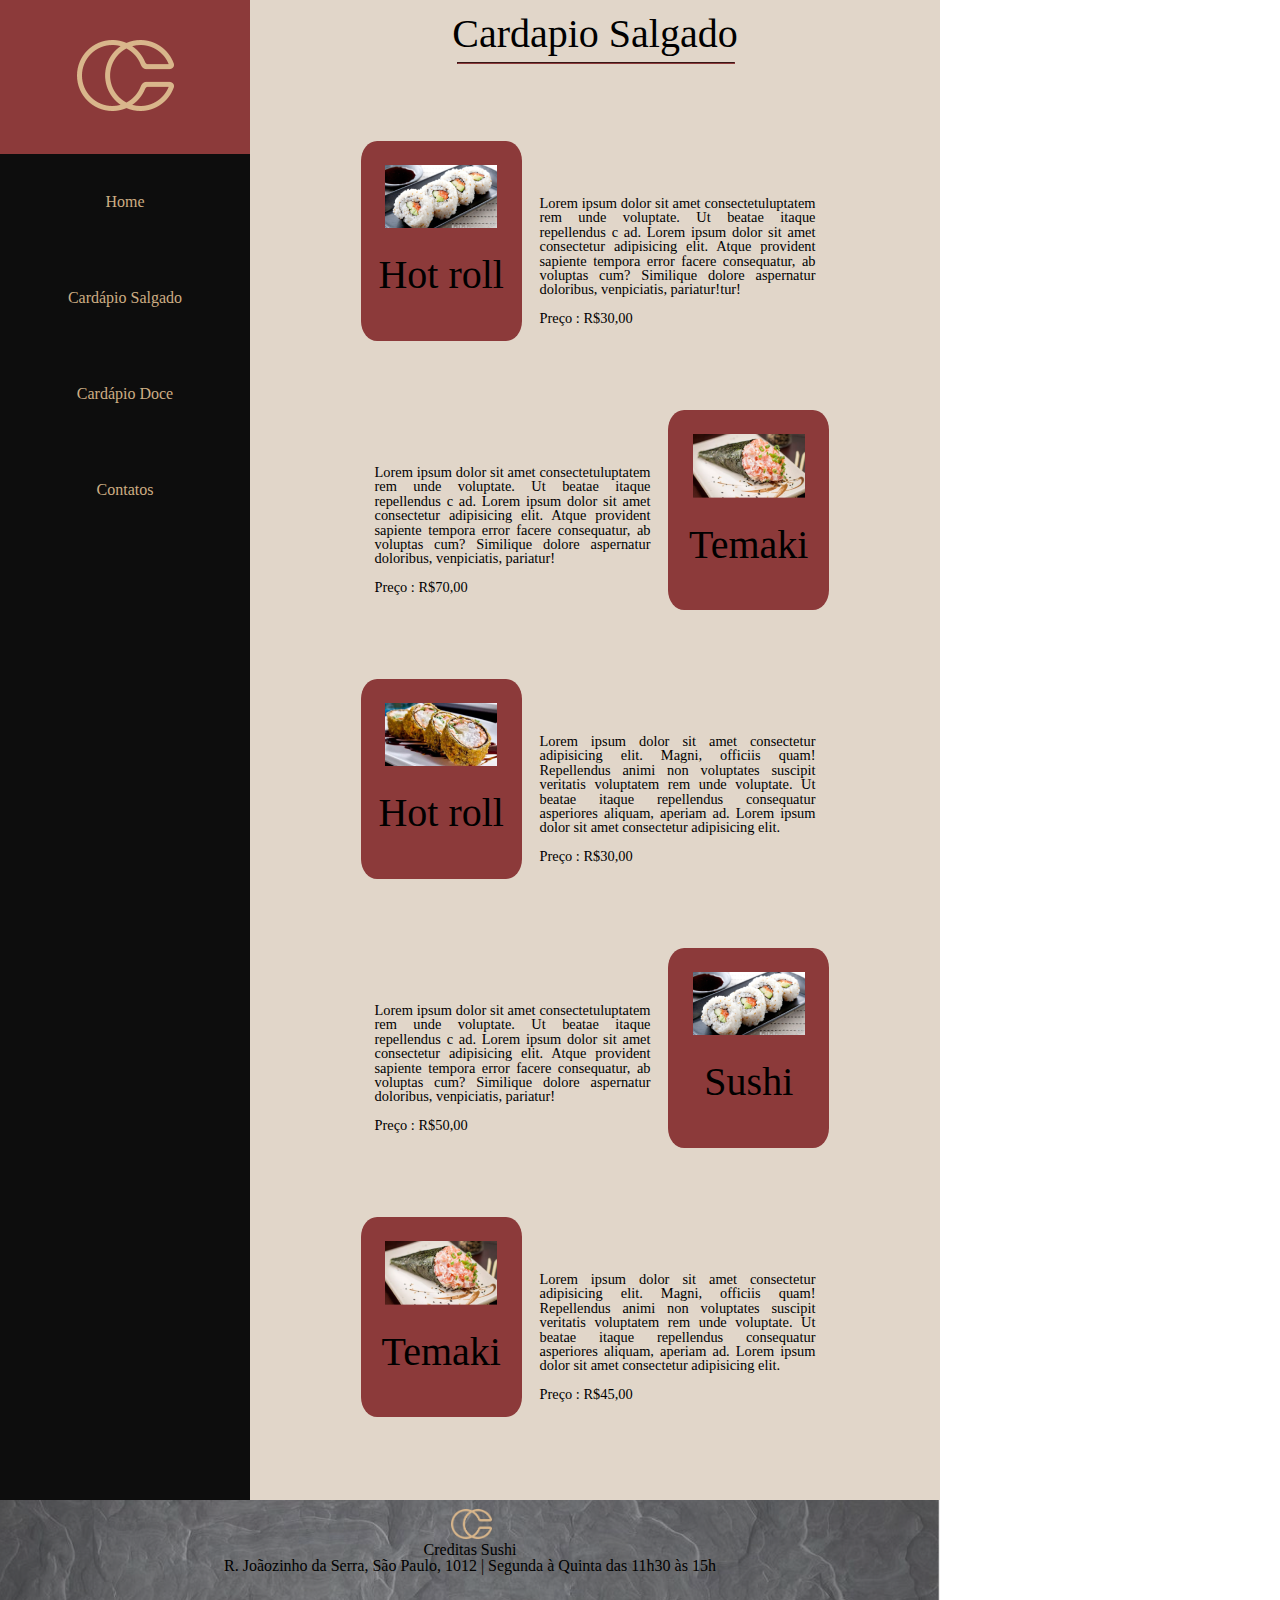
<file: Sushi-Restaurante/alinhado-esquerda/Cardapio_Salgado.html>
<!DOCTYPE html>
<html>
<head>
    <link rel="stylesheet" href="css/reset.css">
    <link rel="stylesheet" href="css/corpo_site.css">
    <link rel="stylesheet" href="css/Cardapio_Salgado_Doce.css">
    <link rel="stylesheet" href="css/menu.css">
    <link rel="stylesheet" href="css/rodape.css">

</head>

<body>
    <nav class="sessão_menu">
        <ul>
            <li><a href="#Logo"><img src="imagens/Logo.png"></a></li>
            <li><a href="index.html">Home</a></li>
            <li><a href="Cardapio_Salgado.html">Cardápio Salgado</a></li>
            <li><a href="Cardapio_doce.html">Cardápio Doce</a></li>
            <li><a href="Contatos.html">Contatos</a></li>
        </ul>
    </nav>

<section class="corpo">
    <article class="destaques">
        <h2 class="h2_destaques">Cardapio Salgado</h2>
        <hr class="hr_destaques">
    </article>  

    <div class="cardapio">


    <article>
        <div class="retangulos_destaques">
            <img class="img_destaques" src="imagens/Sushi.png">
            <p class="p_imagem">Hot roll</p>
        </div>

            <P class="p_descricao">   Lorem ipsum dolor sit amet consectetuluptatem rem unde voluptate. Ut beatae itaque repellendus c ad.   Lorem ipsum dolor sit amet consectetur adipisicing elit. Atque provident sapiente tempora error facere consequatur, ab voluptas cum? Similique dolore aspernatur doloribus, venpiciatis, pariatur!tur!<br><br> Preço : R$30,00
            </P>    
    </article>


    <article>
        <P class="p_descricao">   Lorem ipsum dolor sit amet consectetuluptatem rem unde voluptate. Ut beatae itaque repellendus c ad.   Lorem ipsum dolor sit amet consectetur adipisicing elit. Atque provident sapiente tempora error facere consequatur, ab voluptas cum? Similique dolore aspernatur doloribus, venpiciatis, pariatur!<br><br> Preço : R$70,00</P>
        <div class="retangulos_destaques">
            <img class="img_destaques" src="imagens/Temaki.png">
            <p class="p_imagem">Temaki</p>
        </div> 
    </article>




    <article>
        <div class="retangulos_destaques">
            <img class="img_destaques" src="imagens/hotroll.png">
            <p class="p_imagem">Hot roll</p>
        </div>

            <P class="p_descricao">   Lorem ipsum dolor sit amet consectetur adipisicing elit. Magni, officiis quam! Repellendus animi non voluptates suscipit veritatis voluptatem rem unde voluptate. Ut beatae itaque repellendus consequatur asperiores aliquam, aperiam ad.   Lorem ipsum dolor sit amet consectetur adipisicing elit. <br><br> Preço : R$30,00
            </P>
    </article>


    <article>
        <P class="p_descricao">   Lorem ipsum dolor sit amet consectetuluptatem rem unde voluptate. Ut beatae itaque repellendus c ad.   Lorem ipsum dolor sit amet consectetur adipisicing elit. Atque provident sapiente tempora error facere consequatur, ab voluptas cum? Similique dolore aspernatur doloribus, venpiciatis, pariatur!<br><br> Preço : R$50,00</P>
        <div class="retangulos_destaques">
            <img class="img_destaques" src="imagens/Sushi.png">
            <p class="p_imagem">Sushi</p>
        </div> 
    </article>


    <article>
        <div class="retangulos_destaques">
            <img class="img_destaques" src="imagens/Temaki.png">
            <p class="p_imagem">Temaki</p>
        </div>

            <P class="p_descricao">   Lorem ipsum dolor sit amet consectetur adipisicing elit. Magni, officiis quam! Repellendus animi non voluptates suscipit veritatis voluptatem rem unde voluptate. Ut beatae itaque repellendus consequatur asperiores aliquam, aperiam ad.   Lorem ipsum dolor sit amet consectetur adipisicing elit. <br><br> Preço : R$45,00
            </P>
    </article>

</div>



















    

</section>
    <footer>
        <div class="footer_background">
            <img src="imagens/Logo.png" class="footer_logo">
            <p class="footer_p">Creditas Sushi</p>                                      
            <p class="footer_p">R. Joãozinho da Serra, São Paulo, 1012 | Segunda à Quinta das 11h30 às 15h</p>
        </div>
    </footer>
</body>
</html>
</file>
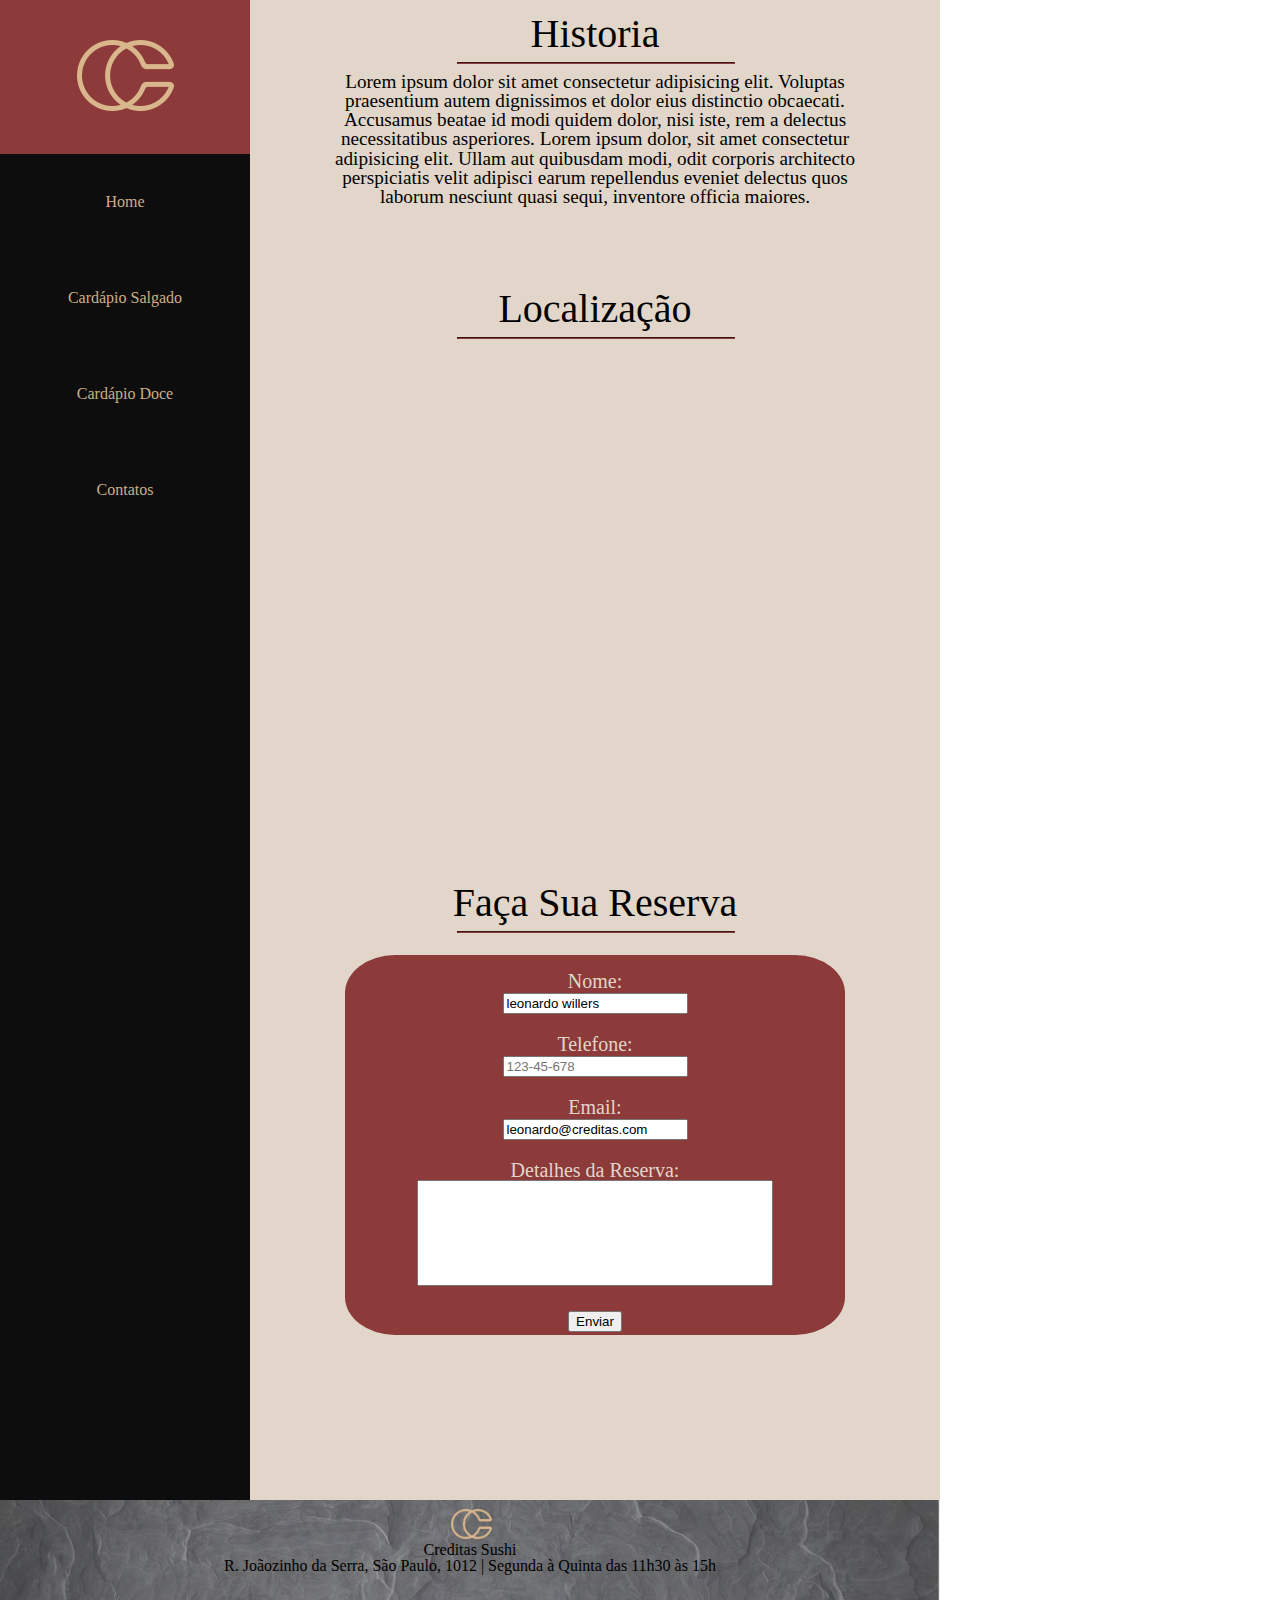
<file: Sushi-Restaurante/alinhado-esquerda/Contatos.html>
<!DOCTYPE html>
<html>
<head>
    <link rel="stylesheet" href="css/reset.css">
    <link rel="stylesheet" href="css/corpo_site.css">
    <link rel="stylesheet" href="css/Contatos.css">
    <link rel="stylesheet" href="css/menu.css">
    <link rel="stylesheet" href="css/rodape.css">

</head>

<body>
    <nav class="sessão_menu">
        <ul>
            <li><a href="#Logo"><img src="imagens/Logo.png"></a></li>
            <li><a href="index.html">Home</a></li>
            <li><a href="Cardapio_Salgado.html">Cardápio Salgado</a></li>
            <li><a href="Cardapio_doce.html">Cardápio Doce</a></li>
            <li><a href="Contatos.html">Contatos</a></li>
        </ul>
    </nav>

<section class="corpo">
    <article class="destaques">
        <h2 class="h2_destaques">Historia</h2>
        <hr class="hr_destaques">
        <p class="p_historia">Lorem ipsum dolor sit amet consectetur adipisicing elit. Voluptas praesentium autem dignissimos et dolor eius distinctio obcaecati. Accusamus beatae id modi quidem dolor, nisi iste, rem a delectus necessitatibus asperiores. Lorem ipsum dolor, sit amet consectetur adipisicing elit. Ullam aut quibusdam modi, odit corporis architecto perspiciatis velit adipisci earum repellendus eveniet delectus quos laborum nesciunt quasi sequi, inventore officia maiores.</p>
    </article>  

    <article class="destaques">
        <h2 class="h2_destaquesH">Localização</h2>
        <hr class="hr_destaques">
        <iframe src="https://www.google.com/maps/embed?pb=!1m18!1m12!1m3!1d3655.070403993202!2d-46.67703528439302!3d-23.637649570300514!2m3!1f0!2f0!3f0!3m2!1i1024!2i768!4f13.1!3m3!1m2!1s0x94ce5080b0f4f609%3A0x12d8ce46e27c1022!2sR.%20Palmares%2C%201012%20-%20Brooklin%2C%20S%C3%A3o%20Paulo%20-%20SP%2C%2004623-071!5e0!3m2!1sen!2sbr!4v1646655878591!5m2!1sen!2sbr" width="600" height="450" style="border:0;" allowfullscreen="" loading="lazy"></iframe>
    </article>  
    <article class="destaques">
        <h2 class="h2_destaquesH">Faça Sua Reserva</h2>
        <hr class="hr_destaques">
        <div class="retangulos_destaques">
            <br>
                <form class="formulario">
                    <label for="Nome">Nome:</label><br>
                    <input type="text" id="Nome" name="Nome" value="leonardo willers" /><br><br>
                    
                    <label for="phone">Telefone:</label><br>
                    <input type="tel" id="phone" name="phone" placeholder="123-45-678" pattern="[0-9]{3}-[0-9]{2}-[0-9]{3}" required /><br><br>
                    

                    <label for="email">Email:</label><br>
                    <input type="text" id="email" name="email" value="leonardo@creditas.com" /><br><br>

                    <label for="Detalhes"></label>Detalhes da Reserva:<br>
                    <textarea class="area_detalhes" style="resize: none" id="Detalhes" name="Detalhes" value="descrição"></textarea>
                    <br><br>
                    <input class="botao" type="submit" value="Enviar" />
                    

                </form> 
        </div>
        
        
    </article>  

    
















</section>
    <footer>
        <div class="footer_background">
            <img src="imagens/Logo.png" class="footer_logo">
            <p class="footer_p">Creditas Sushi</p>                                      
            <p class="footer_p">R. Joãozinho da Serra, São Paulo, 1012 | Segunda à Quinta das 11h30 às 15h</p>
        </div>
    </footer>
</body>
</html>
</file>
<file: Calculadora/index.css>
.backGround{
    height: 100%;
    background-image: linear-gradient(45deg,black , rgb(27, 190, 27));
    flex-direction: column;
    align-items: center;
    
}

.tituloNome{
    text-align: center;
    padding: 5%;
}

button{
    width: 100px;
    background-color: #4CAF50;
    border: none;
    color: white;
    padding: 2% 5%;
    text-align: center;
    text-decoration: none;
    font-size: 200%;
    margin: 1% 2;
    cursor: pointer;
    transition: 0.8s;
}
.botao:hover{
    background-color: orange;
    transition: 0.8s;
    font-size: 201%;
}

.calculadora{
    display: fixed;
    font-size: 30px;
    

}

.blocoCalculadora{
    margin: 0 auto;
    width: 417px;
     
}

p{
    width: 415px;
    background-color:cornsilk;
    height: 100px;

}
</file>
<file: Sushi-Restaurante/alinhado-centro/css/index.css>
/* tamanho do menu*/
.sessão_menu{
  height: 940px;
}


/*altura site */
.corpo{
  height: 940px;
}


/*banner*/

.banner_background{
  background-image: url("../imagens/Banner.png");
  width: 690px;
  height: 270px;
}

.banner_p{
  color: var(--cinza);
  text-align: center;
  padding: 100px 39% 0% 5%;
  font-size: 400%;
  font-style:oblique;
}

/*banner*/


/*Destaques*/

.destaques{
  vertical-align: top;
}
.h2_destaques{
  font-size: 250%;
  padding: 2% 0% 0 0;
}
.hr_destaques{
  background:var(--vermelho);
  width: 30%;
  margin-left: 35%;
  border-color:var(--vermelho);
}

/* cards destaques*/

.retangulos_destaques{
    display: inline-block;
    background-color: #8C3A3A;
    width: 161px;
    height: 200px;
    border-radius: 10%;
    margin-top: 10%;
    margin-left: 5%;
    margin-right: 5%;
}

.img_destaques{
  padding: 15%;
}
.p_imagem{
  font-size: 250%;
}
/*junção de tudo*/
</file>
<file: Sushi-Restaurante/alinhado-centro/css/corpo_site.css>
:root{
    --preto:#0D0D0D;
    --cinza:#E2D8CB;
    --amarelo:#CEAD84; 
    --vermelho:#8C3A3A;
    --destaques:#E1D6C9;
}

.corpo{
    display:inline-block;
    vertical-align: top;
    margin-left: -4px;
    
    width: 690px;
    background-color: var(--destaques);
    text-align: center;
}  
main{
    width: 940px;
    margin: 0 auto;
  }
</file>
<file: Sushi-Restaurante/alinhado-centro/css/menu.css>
/* Menu */
ul {
  position: fixed;
  width: 250px;
}

li {
  box-sizing: border-box;
  background-color:var(--preto);
}

li a {
  display:block;
  color: var(--amarelo);
  text-align: center; 
  padding: 40px;
  text-decoration: none;
}

li a:hover {
  background-color: var(--vermelho)
}
.sessão_menu{
  background-color:var(--preto);
  width: 250px;
  display:inline-block;

}
</file>
<file: Sushi-Restaurante/alinhado-centro/css/rodape.css>
/* footer */
footer{
    margin-top: -3px;
}

.footer_background{
    background-image: url("../imagens/Rodapé.png");
    width: 940px;
    height: 100px;

    vertical-align: top;
  }



.footer_logo{
margin: 1% 0 0 48%;
align-self: center;
height: 30px;
}
.footer_p{
text-align: center;
}
/* footer */
</file>
<file: Sushi-Restaurante/alinhado-esquerda/css/index.css>
/* tamanho do menu*/
.sessão_menu{
  height: 940px;
}


/*altura site */
.corpo{
  height: 940px;
}


/*banner*/

.banner_background{
  background-image: url("../imagens/Banner.png");
  width: 690px;
  height: 270px;
}

.banner_p{
  color: var(--cinza);
  text-align: center;
  padding: 100px 39% 0% 5%;
  font-size: 400%;
  font-style:oblique;
}

/*banner*/


/*Destaques*/

.destaques{
  vertical-align: top;
}
.h2_destaques{
  font-size: 250%;
  padding: 2% 0% 0 0;
}
.hr_destaques{
  background:var(--vermelho);
  width: 30%;
  margin-left: 35%;
  border-color:var(--vermelho);
}

/* cards destaques*/

.retangulos_destaques{
    display: inline-block;
    background-color: #8C3A3A;
    width: 161px;
    height: 200px;
    border-radius: 10%;
    margin-top: 10%;
    margin-left: 5%;
    margin-right: 5%;
}

.img_destaques{
  padding: 15%;
}
.p_imagem{
  font-size: 250%;
}
</file>
<file: Sushi-Restaurante/alinhado-esquerda/css/corpo_site.css>
:root{
    --preto:#0D0D0D;
    --cinza:#E2D8CB;
    --amarelo:#CEAD84; 
    --vermelho:#8C3A3A;
    --destaques:#E1D6C9;
}

.corpo{
    display:inline-block;
    vertical-align: top;
    margin-left: -4px;
    
    width: 690px;
    background-color: var(--destaques);
    text-align: center;
}
</file>
<file: Sushi-Restaurante/alinhado-esquerda/css/menu.css>
/* Menu */
ul {
  position: fixed;
  width: 250px;
}

li {
  box-sizing: border-box;
  background-color:var(--preto);
}

li a {
  display:block;
  color: var(--amarelo);
  text-align: center; 
  padding: 40px;
  text-decoration: none;
}

li a:hover {
  background-color: var(--vermelho)
}
.sessão_menu{
  background-color:var(--preto);
  width: 250px;
  display:inline-block;
}
</file>
<file: Sushi-Restaurante/alinhado-esquerda/css/rodape.css>
/* footer */
footer{
    margin-top: -3px;
}

.footer_background{
    
    background-image: url("../imagens/Rodapé.png");
    width: 940px;
    height: 100px;
  }



.footer_logo{
margin: 1% 0 0 48%;
align-self: center;
height: 30px;
}
.footer_p{
text-align: center;
}
/* footer */
</file>
<file: Sushi-Restaurante/alinhado-centro/css/Cardapio_Salgado_Doce.css>
/* tamanho do menus*/
.sessão_menu{
  height: 1500px;
}

/*altura site */
.cardapio{
  height: 1428px;
}

/*titulo*/
.h2_destaques{
  font-size: 250%;
  padding: 2% 0% 0 0;
}
.hr_destaques{
  background:var(--vermelho);
  width: 40%;
  margin-left: 30%;
  border-color:var(--vermelho);
}
/*titulo*/

.retangulos_destaques{
  display: inline-block;
  background-color:var(--vermelho);
  width: 161px;
  height: 200px;
  border-radius: 10%;
  margin-top: 10%;  
}

.img_destaques{
  padding: 15%;
}

.p_descricao{
  height: 30%;
  width: 40%;
  display: inline-block;
  vertical-align:middle;
  font-size: 90%;
  text-align:justify;
  vertical-align: top;
  margin-top:18% ;
  margin-left: 2%;
  margin-right: 2%;
}

.p_imagem{
  font-size: 250%;
}

.P_cardapiosalgado{
  margin-left: 100%;
}
</file>
<file: Sushi-Restaurante/alinhado-centro/css/Contatos.css>
/* comprimento do menu*/
.sessão_menu{
  height: 1500px;

}

/* comprimento do corpo*/
.corpo{
  height: 1500px;
}

/*titulo*/
.h2_destaques{
    font-size: 250%;
    padding: 2% 0% 0 0;
  }

.h2_destaquesH{
  margin-top: 10%;
  font-size: 250%;
  padding: 2% 0% 0 0;
}
.hr_destaques{
  background:var(--vermelho);
  width: 40%;
  margin-left: 30%;
  border-color:var(--vermelho);
}

.p_historia{
    margin-left: 10%;
    margin-right:10%;
    font-size: 120%;
}

/*titulo*/

.retangulos_destaques{
  display: inline-block;
  background-color:var(--vermelho);
  width: 500px;
  height: 380px;
  border-radius: 10%;
  margin-top: 2%;
}
.reserva{
  font-size: 150%;
}

.area_detalhes{
  text-align: center;
  height: 100px;
  width: 350px;
}
.formulario{
  color: var(--destaques);
  font-size: 20px;
}
</file>
<file: Sushi-Restaurante/alinhado-esquerda/css/Cardapio_Salgado_Doce.css>
/* tamanho do menu*/
.sessão_menu{
  height: 1500px;
}

/*altura site */
.cardapio{
  height: 1428px;
}

/*titulo*/
.h2_destaques{
  font-size: 250%;
  padding: 2% 0% 0 0;
}
.hr_destaques{
  background:var(--vermelho);
  width: 40%;
  margin-left: 30%;
  border-color:var(--vermelho);
}
/*titulo*/

.retangulos_destaques{
  display: inline-block;
  background-color:var(--vermelho);
  width: 161px;
  height: 200px;
  border-radius: 10%;
  margin-top: 10%;  
}

.img_destaques{
  padding: 15%;
}

.p_descricao{
  height: 30%;
  width: 40%;
  display: inline-block;
  vertical-align:middle;
  font-size: 90%;
  text-align:justify;
  vertical-align: top;
  margin-top:18% ;
  margin-left: 2%;
  margin-right: 2%;
}

.p_imagem{
  font-size: 250%;
}

.P_cardapiosalgado{
  margin-left: 100%;
}
</file>
<file: Sushi-Restaurante/alinhado-esquerda/css/Contatos.css>
/* comprimento do menu*/
.sessão_menu{
  height: 1500px;

}

/* comprimento do corpo*/
.corpo{
  height: 1500px;
}

/*titulo*/
.h2_destaques{
    font-size: 250%;
    padding: 2% 0% 0 0;
  }

.h2_destaquesH{
  margin-top: 10%;
  font-size: 250%;
  padding: 2% 0% 0 0;
}
.hr_destaques{
  background:var(--vermelho);
  width: 40%;
  margin-left: 30%;
  border-color:var(--vermelho);
}

.p_historia{
    margin-left: 10%;
    margin-right:10%;
    font-size: 120%;
}

/*titulo*/

.retangulos_destaques{
  display: inline-block;
  background-color:var(--vermelho);
  width: 500px;
  height: 380px;
  border-radius: 10%;
  margin-top: 2%;
}
.reserva{
  font-size: 150%;
}

.area_detalhes{
  text-align: center;
  height: 100px;
  width: 350px;
}
.formulario{
  color: var(--destaques);
  font-size: 20px;
}
</file>
